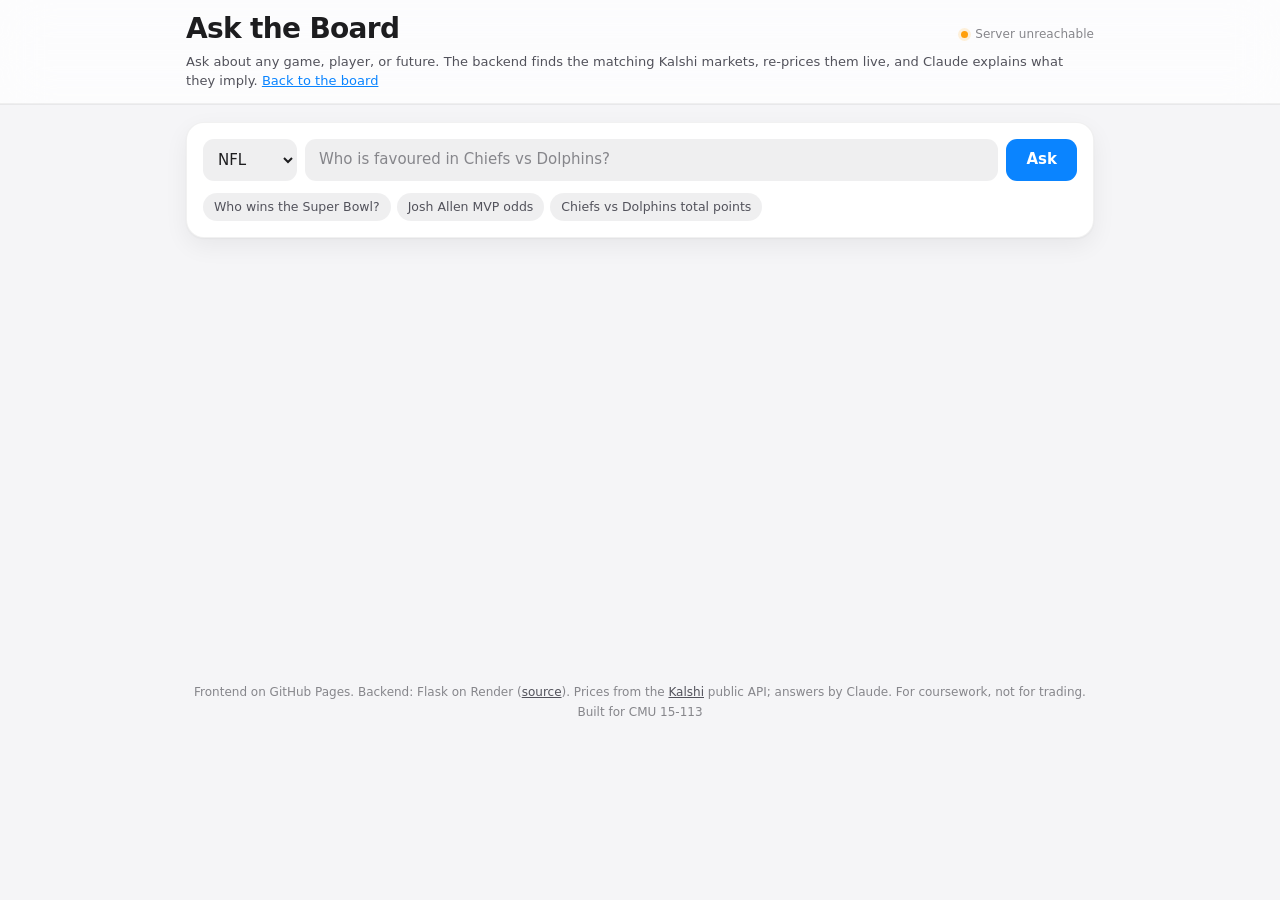
<file: ask.html>
<!doctype html>
<html lang="en">
<head>
<meta charset="utf-8">
<meta name="viewport" content="width=device-width, initial-scale=1, viewport-fit=cover">
<title>Ask the Board — Gridiron Board</title>
<meta name="description" content="Ask a plain-English question about Kalshi sports markets. A Flask backend on Render finds the matching markets, re-prices them live, and has Claude explain what they imply.">
<link rel="stylesheet" href="css/app.css">
<link rel="stylesheet" href="css/ask.css">
<link rel="icon" href="data:image/svg+xml,<svg xmlns='http://www.w3.org/2000/svg' viewBox='0 0 100 100'><text y='.9em' font-size='90'>🏈</text></svg>">
</head>
<body>

<header class="chrome">
  <div class="wrap">
    <div class="chrome-top">
      <h1>Ask the Board</h1>
      <div class="freshness" id="status" role="status" aria-live="polite">
        <span class="dot stale"></span><span id="statusText">Connecting to server…</span>
      </div>
    </div>
    <p class="subhead">
      Ask about any game, player, or future. The backend finds the matching Kalshi
      markets, re-prices them live, and Claude explains what they imply.
      <a href="./">Back to the board</a>
    </p>
  </div>
</header>

<main class="wrap ask-main">
  <form id="askForm" class="ask-card" novalidate>
    <div class="ask-row">
      <label class="visually-hidden" for="sport">Sport</label>
      <select id="sport" class="ask-select" aria-label="Sport">
        <option value="nfl">NFL</option>
        <option value="ncaaf">NCAAF</option>
        <option value="mlb">MLB</option>
        <option value="nba">NBA</option>
        <option value="nhl">NHL</option>
        <option value="wnba">WNBA</option>
        <option value="atp">ATP</option>
        <option value="wta">WTA</option>
      </select>
      <label class="visually-hidden" for="question">Question</label>
      <input id="question" class="search ask-input" type="text" maxlength="300"
             autocomplete="off" placeholder="Who is favoured in Chiefs vs Dolphins?">
      <button id="askBtn" class="ask-btn" type="submit">Ask</button>
    </div>
    <div class="chips" id="chips" aria-label="Example questions"></div>
    <p class="form-error" id="formError" role="alert" hidden></p>
  </form>

  <section id="result" aria-live="polite"></section>
</main>

<footer class="wrap">
  <p>
    Frontend on GitHub Pages. Backend: Flask on Render
    (<a href="https://github.com/saichaudhry/gridiron-ask-backend" target="_blank" rel="noopener">source</a>).
    Prices from the <a href="https://kalshi.com" target="_blank" rel="noopener">Kalshi</a> public API;
    answers by Claude. For coursework, not for trading.<br>
    Built for CMU 15-113
  </p>
</footer>

<script src="js/ask.js"></script>
</body>
</html>
</file>
<file: css/app.css>
/* ============================================================
   Design tokens
   Full light palette on bare :root, then only the values that
   change get redefined for dark. Nothing is defined *only*
   inside a media query, so the explicit theme toggle can win
   in both directions.
   ============================================================ */
:root {
  --bg:            #f5f5f7;
  --bg-elevated:   #ffffff;
  --surface:       rgba(255, 255, 255, 0.72);
  --surface-solid: #ffffff;
  --hairline:      rgba(0, 0, 0, 0.10);
  --hairline-soft: rgba(0, 0, 0, 0.055);

  --text:          #1d1d1f;
  --text-2:        #52525b;
  --text-3:        #86868b;

  --accent:        #0a84ff;
  --yes:           #00875a;   /* Kalshi's market green  */
  --yes-bg:        rgba(0, 135, 90, 0.10);
  --no:            #c8102e;   /* Kalshi's market red    */
  --no-bg:         rgba(200, 16, 46, 0.10);

  --fill:          rgba(120, 120, 128, 0.12);
  --fill-strong:   rgba(120, 120, 128, 0.20);
  --shadow-card:   0 1px 2px rgba(0,0,0,.04), 0 8px 24px rgba(0,0,0,.06);
  --shadow-chrome: 0 1px 0 rgba(0,0,0,.05);

  --logo-plate:    #ffffff;

  --radius:   18px;
  --radius-s: 11px;

  /* Apple's shipped spring values, expressed as CSS easings.
     Damping 1.0 -> no overshoot, for anything that isn't
     momentum-driven. The bounce curve is reserved for elements
     the user actually flicked or tapped open. */
  --ease-settle: cubic-bezier(0.32, 0.72, 0, 1);
  --ease-spring: cubic-bezier(0.34, 1.32, 0.46, 1);
  --dur:         0.4s;
  --dur-fast:    0.22s;
}

:root:not([data-theme="light"]) {
  color-scheme: light dark;
}

@media (prefers-color-scheme: dark) {
  :root:not([data-theme="light"]) {
    --bg:            #000000;
    --bg-elevated:   #1c1c1e;
    --surface:       rgba(28, 28, 30, 0.72);
    --surface-solid: #1c1c1e;
    --hairline:      rgba(255, 255, 255, 0.12);
    --hairline-soft: rgba(255, 255, 255, 0.07);

    --text:          #f5f5f7;
    --text-2:        #aeaeb2;
    --text-3:        #8e8e93;

    --accent:        #0a84ff;
    --yes:           #30d158;
    --yes-bg:        rgba(48, 209, 88, 0.15);
    --no:            #ff453a;
    --no-bg:         rgba(255, 69, 58, 0.15);

    --fill:          rgba(120, 120, 128, 0.24);
    --fill-strong:   rgba(120, 120, 128, 0.36);
    --shadow-card:   0 1px 2px rgba(0,0,0,.4), 0 8px 24px rgba(0,0,0,.5);
    --shadow-chrome: 0 1px 0 rgba(255,255,255,.04);
    --logo-plate:    #f2f2f4;
  }
}

:root[data-theme="dark"] {
  color-scheme: dark;
  --bg:            #000000;
  --bg-elevated:   #1c1c1e;
  --surface:       rgba(28, 28, 30, 0.72);
  --surface-solid: #1c1c1e;
  --hairline:      rgba(255, 255, 255, 0.12);
  --hairline-soft: rgba(255, 255, 255, 0.07);
  --text:          #f5f5f7;
  --text-2:        #aeaeb2;
  --text-3:        #8e8e93;
  --yes:           #30d158;
  --yes-bg:        rgba(48, 209, 88, 0.15);
  --no:            #ff453a;
  --no-bg:         rgba(255, 69, 58, 0.15);
  --fill:          rgba(120, 120, 128, 0.24);
  --fill-strong:   rgba(120, 120, 128, 0.36);
  --shadow-card:   0 1px 2px rgba(0,0,0,.4), 0 8px 24px rgba(0,0,0,.5);
  --shadow-chrome: 0 1px 0 rgba(255,255,255,.04);
  --logo-plate:    #f2f2f4;
}

/* ============================================================
   Base
   ============================================================ */
* { box-sizing: border-box; }

body {
  margin: 0;
  background: var(--bg);
  color: var(--text);
  font-family: -apple-system, BlinkMacSystemFont, "SF Pro Text", "Segoe UI",
               system-ui, sans-serif;
  font-size: 15px;
  line-height: 1.45;
  -webkit-font-smoothing: antialiased;
  font-optical-sizing: auto;
  /* Tabular figures everywhere: prices must not reflow as they tick. */
  font-variant-numeric: tabular-nums;
}

button { font: inherit; color: inherit; border: 0; background: none; cursor: pointer; }
input  { font: inherit; color: inherit; }

.wrap {
  max-width: 940px;
  margin: 0 auto;
  padding-inline: 16px;   /* never collapses at any width */
}

/* ============================================================
   Header - a translucent layer content scrolls beneath,
   not an opaque strip that eats a fixed band of the viewport.
   ============================================================ */
.chrome {
  position: sticky;
  top: env(safe-area-inset-top, 0px);
  z-index: 50;
  background: var(--surface);
  backdrop-filter: blur(24px) saturate(180%);
  -webkit-backdrop-filter: blur(24px) saturate(180%);
  border-bottom: 1px solid var(--hairline-soft);
  box-shadow: var(--shadow-chrome);
}

.chrome-top {
  display: flex;
  align-items: baseline;
  gap: 12px;
  padding-block: 14px 10px;
  flex-wrap: wrap;
}

h1 {
  margin: 0;
  font-size: clamp(1.35rem, 4vw, 1.75rem);
  line-height: 1.05;
  letter-spacing: -0.024em;   /* large text reads too loose without this */
  font-weight: 700;
}

.freshness {
  font-size: 12px;
  color: var(--text-3);
  letter-spacing: 0.005em;
  margin-inline-start: auto;
  display: flex;
  align-items: center;
  gap: 7px;
}

.dot {
  width: 7px; height: 7px; border-radius: 50%;
  background: var(--yes);
  box-shadow: 0 0 0 3px var(--yes-bg);
}
.dot.stale { background: #ff9f0a; box-shadow: 0 0 0 3px rgba(255,159,10,.15); }

.subhead {
  font-size: 13px;
  color: var(--text-2);
  margin: 0 0 12px;
  letter-spacing: 0.003em;
}

/* Segmented control - the iOS pill, with a sliding indicator that
   moves under the active label rather than repainting per tab. */
.segmented {
  position: relative;
  display: flex;
  gap: 2px;
  background: var(--fill);
  border-radius: 10px;
  padding: 2px;
  margin-bottom: 12px;
  overflow-x: auto;
  scrollbar-width: none;
}
.segmented::-webkit-scrollbar { display: none; }

.segmented button {
  position: relative;
  z-index: 1;
  flex: 1 0 auto;
  padding: 6px 14px;
  border-radius: 8px;
  font-size: 13px;
  font-weight: 500;
  color: var(--text-2);
  white-space: nowrap;
  transition: color var(--dur-fast) var(--ease-settle);
}
.segmented button[aria-selected="true"] { color: var(--text); font-weight: 600; }
.segmented button:active { transform: scale(0.96); }

.seg-thumb {
  position: absolute;
  top: 2px; bottom: 2px; left: 0;
  border-radius: 8px;
  background: var(--surface-solid);
  box-shadow: 0 1px 3px rgba(0,0,0,.14);
  transition: transform var(--dur) var(--ease-settle),
              width    var(--dur) var(--ease-settle);
  pointer-events: none;
}

.search {
  width: 100%;
  padding: 9px 13px;
  border-radius: var(--radius-s);
  background: var(--fill);
  border: 1px solid transparent;
  margin-bottom: 12px;
  transition: border-color var(--dur-fast) var(--ease-settle),
              background   var(--dur-fast) var(--ease-settle);
}
.search::placeholder { color: var(--text-3); }
.search:focus {
  outline: none;
  border-color: var(--accent);
  background: var(--surface-solid);
}

/* ============================================================
   Cards
   ============================================================ */
main { padding-block: 18px 64px; }

.card {
  background: var(--bg-elevated);
  border: 1px solid var(--hairline-soft);
  border-radius: var(--radius);
  box-shadow: var(--shadow-card);
  margin-bottom: 12px;
  overflow: hidden;
}

.card-head {
  display: flex;
  align-items: center;
  gap: 14px;
  width: 100%;
  padding: 15px 17px;
  text-align: left;
  transition: background var(--dur-fast) var(--ease-settle);
}
/* Feedback on the press itself, not on release. */
.card-head:active { background: var(--fill); }

.matchup { flex: 1; min-width: 0; }

.matchup { display: block; }

.teams {
  display: block;
  font-size: 16px;
  font-weight: 600;
  letter-spacing: -0.012em;
  white-space: nowrap;
  overflow: hidden;
  text-overflow: ellipsis;
}

.meta {
  display: block;
  font-size: 12.5px;
  color: var(--text-3);
  letter-spacing: 0.004em;
  margin-top: 2px;
}

.count {
  font-size: 12px;
  font-weight: 600;
  color: var(--text-2);
  background: var(--fill);
  padding: 3px 9px;
  border-radius: 20px;
  white-space: nowrap;
}

.chev {
  color: var(--text-3);
  flex-shrink: 0;
  transition: transform var(--dur) var(--ease-settle);
}
.card[open] .chev,
.card.open .chev { transform: rotate(90deg); }

/* The disclosure animates on a grid track rather than max-height,
   so it opens to the content's true height at any width. */
.card-body {
  display: grid;
  grid-template-rows: 0fr;
  transition: grid-template-rows var(--dur) var(--ease-settle);
}
.card.open .card-body { grid-template-rows: 1fr; }
.card-body > div { overflow: hidden; }

.body-inner { padding: 0 17px 15px; }

/* ============================================================
   Market rows
   ============================================================ */
.group-label {
  font-size: 11px;
  font-weight: 700;
  letter-spacing: 0.055em;   /* small text needs positive tracking */
  text-transform: uppercase;
  color: var(--text-3);
  margin: 16px 0 7px;
}

.row {
  display: flex;
  align-items: center;
  gap: 12px;
  padding: 9px 2px;
  border-top: 1px solid var(--hairline-soft);
}
.row:first-of-type { border-top: 0; }

.row-label {
  flex: 1;
  min-width: 0;
  font-size: 14px;
  overflow: hidden;
  text-overflow: ellipsis;
  white-space: nowrap;
}

.row-vol {
  font-size: 11.5px;
  color: var(--text-3);
  white-space: nowrap;
}

.prices { display: flex; gap: 6px; flex-shrink: 0; }

.price {
  min-width: 54px;
  padding: 5px 9px;
  border-radius: 9px;
  font-size: 13px;
  font-weight: 600;
  text-align: center;
  transition: transform 100ms var(--ease-settle),
              filter    100ms var(--ease-settle);
}
.price:active { transform: scale(0.95); filter: brightness(0.94); }

.price .side {
  display: block;
  font-size: 9.5px;
  font-weight: 700;
  letter-spacing: 0.07em;
  opacity: 0.72;
}

.price.yes { background: var(--yes-bg); color: var(--yes); }
.price.no  { background: var(--no-bg);  color: var(--no);  }
.price.empty { background: var(--fill); color: var(--text-3); font-weight: 500; }

/* A probability bar under the label reads faster than the number
   alone - it maps price to the thing price actually means. */
.prob {
  height: 3px;
  border-radius: 2px;
  background: var(--fill);
  overflow: hidden;
  margin-top: 5px;
}
.prob i {
  display: block;
  height: 100%;
  background: var(--yes);
  border-radius: 2px;
  transition: width var(--dur) var(--ease-settle);
}

.delta { font-size: 11.5px; font-weight: 600; white-space: nowrap; }
.delta.up   { color: var(--yes); }
.delta.down { color: var(--no); }

/* ============================================================
   States
   ============================================================ */
.notice {
  text-align: center;
  padding: 56px 20px;
  color: var(--text-2);
}
.notice h2 {
  font-size: 17px;
  margin: 0 0 6px;
  color: var(--text);
  letter-spacing: -0.01em;
}
.notice p { margin: 0; font-size: 14px; }

.banner {
  display: flex;
  gap: 10px;
  align-items: flex-start;
  background: rgba(255, 159, 10, 0.14);
  border: 1px solid rgba(255, 159, 10, 0.3);
  color: var(--text);
  padding: 11px 14px;
  border-radius: var(--radius-s);
  font-size: 13px;
  margin-bottom: 14px;
}

.skeleton {
  height: 74px;
  border-radius: var(--radius);
  background: var(--fill);
  margin-bottom: 12px;
  animation: pulse 1.8s ease-in-out infinite;
}
@keyframes pulse { 0%,100% { opacity: 0.55; } 50% { opacity: 0.95; } }

.player-chip {
  display: inline-flex;
  align-items: baseline;
  gap: 7px;
}
.player-team {
  font-size: 11px;
  font-weight: 700;
  letter-spacing: 0.04em;
  color: var(--text-3);
}

footer {
  padding: 26px 0 40px;
  font-size: 12px;
  color: var(--text-3);
  text-align: center;
  line-height: 1.7;
}
footer a { color: var(--text-2); }

/* ============================================================
   Accessibility preferences
   ============================================================ */
@media (prefers-reduced-motion: reduce) {
  * {
    animation-duration: 0.01ms !important;
    animation-iteration-count: 1 !important;
    transition-duration: 0.01ms !important;
  }
  /* Reduced motion means gentler feedback, not none: the card still
     opens, it just cross-fades instead of springing. */
  .card-body { transition: none; }
  .price:active, .card-head:active, .segmented button:active { transform: none; }
}

@media (prefers-reduced-transparency: reduce) {
  .chrome { background: var(--surface-solid); backdrop-filter: none; }
}

@media (prefers-contrast: more) {
  .card   { border-color: var(--text-3); }
  .chrome { background: var(--surface-solid); backdrop-filter: none; }
  .price  { outline: 1px solid currentColor; }
}

@media (max-width: 560px) {
  .row { flex-wrap: wrap; gap: 8px; }
  .row-label { flex-basis: 100%; white-space: normal; }
  .price { min-width: 50px; }
}

/* ------------------------------------------------------------
   Refinements after looking at the rendered page
   ------------------------------------------------------------ */

/* The probability bar is a glanceable cue, not a full-width rule.
   Capping it keeps it readable next to long market labels. */
.prob { max-width: 260px; }

/* Nested (in-card) segmented controls have no sliding thumb, so the
   selected state needs its own background to stay legible. */
.body-inner .segmented button[aria-selected="true"] {
  background: var(--surface-solid);
  box-shadow: 0 1px 3px rgba(0, 0, 0, 0.14);
}

/* ============================================================
   Panels — each market type gets its own kind of box rather
   than one uniform list of rows. A moneyline is a head-to-head;
   a spread is a ladder; a prop belongs to a person. Making them
   look different is what lets you find them without reading.
   ============================================================ */

.panel {
  background: var(--surface-solid);
  border: 1px solid var(--hairline-soft);
  border-radius: 15px;
  margin-top: 12px;
  overflow: hidden;
}

.panel-head {
  display: flex;
  align-items: baseline;
  gap: 9px;
  padding: 11px 14px 9px;
  border-bottom: 1px solid var(--hairline-soft);
  background: var(--fill);
}

.panel-title {
  font-size: 12px;
  font-weight: 700;
  letter-spacing: 0.05em;   /* small caps need the extra tracking */
  text-transform: uppercase;
  color: var(--text-2);
}

.panel-sub {
  font-size: 11.5px;
  color: var(--text-3);
  margin-inline-start: auto;
  letter-spacing: 0.004em;
}

.panel-body { padding: 11px; }

/* ---- Head-to-head: the marquee market, so it gets the space ---- */
.h2h {
  display: grid;
  grid-template-columns: 1fr auto 1fr;
  align-items: stretch;
  gap: 10px;
  padding: 4px 3px 8px;
}

.h2h-side {
  background: var(--fill);
  border-radius: 13px;
  padding: 14px 12px;
  text-align: center;
  transition: transform 120ms var(--ease-settle),
              background 120ms var(--ease-settle);
}
.h2h-side:active { transform: scale(0.98); background: var(--fill-strong); }

.h2h-team {
  font-size: 14px;
  font-weight: 600;
  letter-spacing: -0.008em;
  margin-bottom: 7px;
  white-space: nowrap;
  overflow: hidden;
  text-overflow: ellipsis;
}

.h2h-price {
  font-size: 30px;
  font-weight: 700;
  line-height: 1;
  letter-spacing: -0.03em;   /* large numerals read loose without this */
  color: var(--yes);
}
.h2h-price small { font-size: 15px; font-weight: 600; opacity: 0.6; }

.h2h-imp {
  font-size: 11.5px;
  color: var(--text-3);
  margin-top: 5px;
}

.h2h-vs {
  align-self: center;
  font-size: 10.5px;
  font-weight: 700;
  letter-spacing: 0.1em;
  color: var(--text-3);
}

/* ---- Tiles: one small box per market, wrapping into a grid ---- */
.tiles {
  display: grid;
  grid-template-columns: repeat(auto-fill, minmax(212px, 1fr));
  gap: 8px;
}

.tile {
  background: var(--fill);
  border-radius: 12px;
  padding: 10px 11px;
  transition: transform 120ms var(--ease-settle),
              background 120ms var(--ease-settle);
}
.tile:active { transform: scale(0.985); background: var(--fill-strong); }

.tile-label {
  font-size: 13px;
  font-weight: 500;
  line-height: 1.3;
  margin-bottom: 8px;
  display: -webkit-box;
  -webkit-line-clamp: 2;
  -webkit-box-orient: vertical;
  overflow: hidden;
}

/* A strike number is the thing you scan for, so it leads the tile. */
.tile-strike {
  font-size: 15px;
  font-weight: 700;
  letter-spacing: -0.015em;
}
.tile-strike em {
  font-style: normal;
  font-size: 12px;
  font-weight: 500;
  color: var(--text-3);
  margin-inline-start: 5px;
  letter-spacing: 0;
}

.tile-prices { display: flex; gap: 6px; }
.tile-prices .price { flex: 1; min-width: 0; }

.tile-foot {
  display: flex;
  align-items: center;
  gap: 8px;
  margin-top: 7px;
  font-size: 11px;
  color: var(--text-3);
}
.tile-foot .delta { margin-inline-start: auto; }

/* ---- Player prop boxes: a person, then their ladders ---- */
.player-box {
  background: var(--fill);
  border-radius: 13px;
  padding: 11px;
  margin-bottom: 9px;
}
.player-box:last-child { margin-bottom: 0; }

.player-box-head {
  display: flex;
  align-items: baseline;
  gap: 8px;
  margin-bottom: 9px;
}

.player-box-name {
  font-size: 14.5px;
  font-weight: 650;
  letter-spacing: -0.01em;
}

.player-box-team {
  font-size: 10.5px;
  font-weight: 700;
  letter-spacing: 0.06em;
  color: var(--text-3);
  background: var(--fill-strong);
  padding: 2px 6px;
  border-radius: 5px;
}

.player-box-count {
  margin-inline-start: auto;
  font-size: 11px;
  color: var(--text-3);
}

.stat-row { margin-bottom: 10px; }
.stat-row:last-child { margin-bottom: 0; }

.stat-name {
  font-size: 11px;
  font-weight: 700;
  letter-spacing: 0.05em;
  text-transform: uppercase;
  color: var(--text-3);
  margin-bottom: 6px;
}

/* A ladder of strikes for one stat: compact chips, not full tiles,
   because the only thing that varies across them is two numbers. */
.ladder {
  display: grid;
  grid-template-columns: repeat(auto-fill, minmax(104px, 1fr));
  gap: 6px;
}

.rung {
  background: var(--surface-solid);
  border: 1px solid var(--hairline-soft);
  border-radius: 9px;
  padding: 7px 8px;
  text-align: center;
  transition: transform 120ms var(--ease-settle),
              border-color 120ms var(--ease-settle);
}
.rung:active { transform: scale(0.96); border-color: var(--yes); }

.rung-strike {
  font-size: 12.5px;
  font-weight: 650;
  letter-spacing: -0.01em;
  margin-bottom: 3px;
}

.rung-price {
  font-size: 14px;
  font-weight: 700;
  color: var(--yes);
  letter-spacing: -0.015em;
}
.rung-price.cold { color: var(--text-3); }

.rung .prob { max-width: none; margin-top: 5px; height: 2.5px; }

.panel-empty {
  padding: 14px;
  font-size: 13px;
  color: var(--text-3);
  text-align: center;
}

@media (max-width: 520px) {
  .h2h { grid-template-columns: 1fr; }
  .h2h-vs { display: none; }
  .tiles  { grid-template-columns: 1fr; }
  .ladder { grid-template-columns: repeat(auto-fill, minmax(92px, 1fr)); }
}

/* A sub-heading inside a stat ladder, used only when one box holds more
   than one subject (two kickers' field-goal lines, say). */
.side-name {
  font-size: 11px;
  font-weight: 600;
  color: var(--text-2);
  margin: 7px 0 5px;
  letter-spacing: 0.02em;
}
.side-name:first-child { margin-top: 0; }

/* ============================================================
   Team logos
   The monogram sits underneath the image and is revealed only if
   the logo fails to load, so a team never renders as a broken
   image icon.
   ============================================================ */

.logo {
  position: relative;
  display: inline-grid;
  place-items: center;
  width: var(--logo-size, 26px);
  height: var(--logo-size, 26px);
  flex-shrink: 0;
  /* A neutral plate, never the club colour: these crests are drawn to sit on
     white, and several are a single flat colour (Rams navy, Jets green, Giants
     navy), so a club-coloured plate makes those disappear entirely. Neutral
     also keeps dark marks legible against a dark page. */
  background: var(--logo-plate);
  border-radius: 50%;
  overflow: hidden;
}

.logo img,
.logo-mark {
  grid-area: 1 / 1;
  width: 100%;
  height: 100%;
}

.logo img { object-fit: contain; }

.logo-mark {
  display: grid;
  place-items: center;
  /* The fallback carries the club colour itself, since the plate is neutral. */
  background: var(--team, var(--fill-strong));
  color: #fff;
  font-size: calc(var(--logo-size, 26px) * 0.3);
  font-weight: 800;
  letter-spacing: 0.02em;
}

/* A class selector beats the UA stylesheet's [hidden] rule, so without this
   the monogram stays visible behind every crest and its letters bleed through
   transparent logos. */
.logo-mark[hidden] { display: none !important; }

/* Two crests on a matchup row. They sit apart rather than overlapping:
   an overlapped stack reads as "a group", which is the wrong idea for two
   opponents, and it hides half of the away club's crest. */
.crests {
  display: flex;
  align-items: center;
  gap: 5px;
  flex-shrink: 0;
}

/* Full-bleed crest above the team name in the head-to-head box. */
.h2h-crest { margin-bottom: 7px; }

/* The small crest that replaces the plain text chip on a player card. */
.player-box-head .logo,
.card-head .matchup .logo { vertical-align: middle; }

@media (prefers-reduced-transparency: reduce) {
  .logo img { opacity: 1; }
}

/* ============================================================
   Game grid
   Every game is a box laid out left-to-right, top-to-bottom,
   with its headline numbers on the face. Nothing has to be
   opened to see who is favoured, by how much, and the total.
   ============================================================ */

.grid {
  display: grid;
  grid-template-columns: repeat(auto-fill, minmax(270px, 1fr));
  gap: 12px;
}

.gcard {
  display: flex;
  flex-direction: column;
  background: var(--bg-elevated);
  border: 1px solid var(--hairline-soft);
  border-radius: var(--radius);
  box-shadow: var(--shadow-card);
  padding: 13px 14px 11px;
  text-align: left;
  width: 100%;
  transition: transform 140ms var(--ease-settle),
              border-color 140ms var(--ease-settle);
}
.gcard:active { transform: scale(0.985); border-color: var(--fill-strong); }

.gcard-top {
  display: flex;
  align-items: baseline;
  gap: 8px;
  margin-bottom: 11px;
}

.gcard-when {
  font-size: 11.5px;
  font-weight: 600;
  letter-spacing: 0.035em;
  text-transform: uppercase;
  color: var(--text-3);
}

.gcard-count {
  margin-inline-start: auto;
  font-size: 11px;
  font-weight: 600;
  color: var(--text-2);
  background: var(--fill);
  padding: 2px 8px;
  border-radius: 20px;
}

/* One row per club: crest, name, and that club's moneyline price. */
.gteam {
  display: flex;
  align-items: center;
  gap: 9px;
  padding: 5px 0;
}

.gteam-name {
  flex: 1;
  min-width: 0;
  font-size: 14.5px;
  font-weight: 550;
  letter-spacing: -0.008em;
  white-space: nowrap;
  overflow: hidden;
  text-overflow: ellipsis;
}

/* The favourite is stated outright rather than left to be inferred
   from which number happens to be larger. */
.gteam.fav .gteam-name { font-weight: 700; }

.gteam-price {
  font-size: 16px;
  font-weight: 700;
  letter-spacing: -0.02em;
  color: var(--text-3);
  min-width: 42px;
  text-align: right;
}
.gteam.fav .gteam-price { color: var(--yes); }

.gcard-lines {
  display: flex;
  gap: 8px;
  margin-top: 10px;
  padding-top: 10px;
  border-top: 1px solid var(--hairline-soft);
}

.gline {
  flex: 1;
  background: var(--fill);
  border-radius: 9px;
  padding: 6px 8px;
  text-align: center;
  min-width: 0;
}

.gline-k {
  display: block;
  font-size: 9.5px;
  font-weight: 700;
  letter-spacing: 0.07em;
  text-transform: uppercase;
  color: var(--text-3);
  margin-bottom: 2px;
}

.gline-v {
  font-size: 13.5px;
  font-weight: 650;
  letter-spacing: -0.01em;
  white-space: nowrap;
  overflow: hidden;
  text-overflow: ellipsis;
}
.gline-v.none { color: var(--text-3); font-weight: 500; }

/* ---- Detail view ---- */
.detail-bar {
  display: flex;
  align-items: center;
  gap: 11px;
  margin-bottom: 14px;
}

.back {
  display: inline-flex;
  align-items: center;
  gap: 5px;
  font-size: 13.5px;
  font-weight: 550;
  color: var(--accent);
  white-space: nowrap;   /* "All games" must not wrap on a phone */
  padding: 7px 12px 7px 9px;
  border-radius: 20px;
  background: var(--fill);
  transition: transform 120ms var(--ease-settle),
              background 120ms var(--ease-settle);
}
.back:active { transform: scale(0.96); background: var(--fill-strong); }

.detail-title {
  display: flex;
  align-items: center;
  gap: 9px;
  min-width: 0;
}

.detail-name {
  font-size: 17px;
  font-weight: 700;
  letter-spacing: -0.018em;
  white-space: nowrap;
  overflow: hidden;
  text-overflow: ellipsis;
}

.detail-when { font-size: 12.5px; color: var(--text-3); }

@media (max-width: 420px) {
  .grid { grid-template-columns: 1fr; }
}

/* ============================================================
   Number line
   A ladder of strikes is one question asked twenty times, so it
   reads as one control rather than twenty boxes: drag along the
   line to move through the strikes and watch the price change.
   ============================================================ */

.nline {
  padding: 9px 4px 4px;
  touch-action: pan-y;   /* let the page scroll vertically, we own the X axis */
}

.nline-top {
  display: flex;
  align-items: baseline;
  gap: 9px;
  margin-bottom: 9px;
}

.nline-name {
  font-size: 11px;
  font-weight: 700;
  letter-spacing: 0.05em;
  text-transform: uppercase;
  color: var(--text-3);
}

.nline-out {
  margin-inline-start: auto;
  display: flex;
  align-items: baseline;
  gap: 8px;
}

.nline-v {
  font-size: 17px;
  font-weight: 700;
  letter-spacing: -0.02em;
}

.nline-p {
  font-size: 15px;
  font-weight: 700;
  color: var(--yes);
  letter-spacing: -0.015em;
  min-width: 38px;
  text-align: right;
}
.nline-p.cold { color: var(--text-3); }

.nline-track {
  position: relative;
  height: 30px;
  cursor: pointer;
  touch-action: pan-y;
}
/* The rail is drawn as a child pseudo-element so the hit area can stay a
   comfortable 30px tall while the line itself is hairline-thin. */
.nline-track::before {
  content: '';
  position: absolute;
  inset-inline: 0;
  top: 50%;
  height: 4px;
  transform: translateY(-50%);
  border-radius: 2px;
  background: var(--fill-strong);
}

.nline-fill {
  position: absolute;
  inset-inline-start: 0;
  top: 50%;
  height: 4px;
  transform: translateY(-50%);
  border-radius: 2px;
  background: var(--yes);
}

.nline-tick {
  position: absolute;
  top: 50%;
  width: 2px;
  height: 9px;
  margin-inline-start: -1px;
  transform: translateY(-50%);
  border-radius: 1px;
  background: var(--text-3);
  opacity: 0.35;
}

.nline-knob {
  position: absolute;
  top: 50%;
  width: 18px;
  height: 18px;
  margin-inline-start: -9px;
  transform: translateY(-50%);
  border-radius: 50%;
  background: var(--surface-solid);
  border: 2px solid var(--yes);
  box-shadow: 0 1px 4px rgba(0, 0, 0, 0.3);
}

/* Motion only on settle. While a finger is down the knob tracks it 1:1;
   a transition there would make it lag behind the pointer. */
.nline-fill,
.nline-knob { transition: left 260ms var(--ease-settle), width 260ms var(--ease-settle); }
.nline.dragging .nline-fill,
.nline.dragging .nline-knob { transition: none; }

.nline.dragging .nline-knob { transform: translateY(-50%) scale(1.18); }

.nline-track:focus-visible { outline: none; }
.nline-track:focus-visible .nline-knob {
  box-shadow: 0 0 0 4px var(--yes-bg), 0 1px 4px rgba(0, 0, 0, 0.3);
}

.nline-axis {
  display: flex;
  justify-content: space-between;
  gap: 8px;
  font-size: 10.5px;
  color: var(--text-3);
  letter-spacing: 0.02em;
}

.nline-meta { opacity: 0.8; }

@media (prefers-reduced-motion: reduce) {
  .nline-fill, .nline-knob { transition: none; }
  .nline.dragging .nline-knob { transform: translateY(-50%); }
}

/* ============================================================
   Traded-only switch, tiles for players and futures
   ============================================================ */

.controls {
  display: flex;
  gap: 8px;
  align-items: center;
  margin-bottom: 12px;
}
.controls .search { margin-bottom: 0; }

.toggle {
  display: inline-flex;
  align-items: center;
  gap: 7px;
  flex-shrink: 0;
  padding: 9px 13px;
  border-radius: var(--radius-s);
  background: var(--fill);
  font-size: 13px;
  font-weight: 550;
  color: var(--text-2);
  white-space: nowrap;
  transition: background 140ms var(--ease-settle),
              color 140ms var(--ease-settle),
              transform 120ms var(--ease-settle);
}
.toggle:active { transform: scale(0.97); }
.toggle[aria-checked="true"] { color: var(--text); background: var(--fill-strong); }

.toggle-dot {
  width: 8px;
  height: 8px;
  border-radius: 50%;
  background: var(--text-3);
  transition: background 140ms var(--ease-settle),
              box-shadow 140ms var(--ease-settle);
}
.toggle[aria-checked="true"] .toggle-dot {
  background: var(--yes);
  box-shadow: 0 0 0 3px var(--yes-bg);
}

/* A market family's page on Kalshi. Kalshi documents series-level URLs
   only, which is exactly the granularity a panel represents. */
.klink {
  font-size: 11px;
  font-weight: 600;
  color: var(--text-3);
  letter-spacing: 0.01em;
  white-space: nowrap;
  transition: color 140ms var(--ease-settle);
}
.klink:hover { color: var(--accent); }

.panel-head .klink { margin-inline-start: 10px; }

/* ---- Player tiles ---- */
.ptile-head {
  display: flex;
  align-items: center;
  gap: 9px;
  margin-bottom: 9px;
}

.ptile-name {
  flex: 1;
  min-width: 0;
  font-size: 15px;
  font-weight: 650;
  letter-spacing: -0.012em;
  white-space: nowrap;
  overflow: hidden;
  text-overflow: ellipsis;
}

.ptile-sub {
  font-size: 11.5px;
  color: var(--text-3);
  margin-bottom: 9px;
  white-space: nowrap;
  overflow: hidden;
  text-overflow: ellipsis;
}

/* A couple of that player's headline lines, so the tile says something
   before it is opened. */
.ptile-lines { display: flex; flex-direction: column; gap: 5px; }

.ptile-line {
  display: flex;
  align-items: baseline;
  gap: 8px;
  font-size: 12.5px;
}
.ptile-stat {
  flex: 1;
  min-width: 0;
  color: var(--text-2);
  white-space: nowrap;
  overflow: hidden;
  text-overflow: ellipsis;
}
.ptile-val { font-weight: 650; }
.ptile-price { font-weight: 700; color: var(--yes); min-width: 34px; text-align: right; }

/* ---- Futures tiles ---- */
.ftile-title {
  font-size: 14.5px;
  font-weight: 650;
  letter-spacing: -0.01em;
  margin-bottom: 3px;
  display: -webkit-box;
  -webkit-line-clamp: 2;
  -webkit-box-orient: vertical;
  overflow: hidden;
}

.ftile-sub {
  font-size: 11.5px;
  color: var(--text-3);
  margin-bottom: 10px;
}

.ftile-rows { display: flex; flex-direction: column; gap: 6px; }

.ftile-row {
  display: flex;
  align-items: center;
  gap: 8px;
  font-size: 13px;
}
.ftile-row .logo { --logo-size: 20px; }

.ftile-name {
  flex: 1;
  min-width: 0;
  white-space: nowrap;
  overflow: hidden;
  text-overflow: ellipsis;
}
.ftile-price { font-weight: 700; color: var(--yes); }

.ftile-more {
  margin-top: 8px;
  font-size: 11.5px;
  color: var(--text-3);
}

/* ============================================================
   Sport switcher
   ============================================================ */

.sports {
  display: flex;
  gap: 6px;
  overflow-x: auto;
  scrollbar-width: none;
  margin-bottom: 10px;
  padding-bottom: 2px;
}
.sports::-webkit-scrollbar { display: none; }

.sport {
  flex: 0 0 auto;
  display: inline-flex;
  align-items: center;
  gap: 6px;
  padding: 6px 12px;
  border-radius: 20px;
  background: var(--fill);
  font-size: 13px;
  font-weight: 550;
  color: var(--text-2);
  white-space: nowrap;
  transition: background 140ms var(--ease-settle),
              color 140ms var(--ease-settle),
              transform 120ms var(--ease-settle);
}
.sport:active { transform: scale(0.96); }
.sport[aria-selected="true"] { background: var(--text); color: var(--bg-elevated); }

/* A sport you have traded is marked, so your own leagues stand out from
   the ones merely listed. */
.sport-mine::after {
  content: '';
  width: 5px;
  height: 5px;
  border-radius: 50%;
  background: var(--yes);
}
.sport[aria-selected="true"].sport-mine::after { background: var(--bg-elevated); }

.sport-count { font-size: 11px; opacity: 0.6; }

/* ============================================================
   Live score badge
   ============================================================ */

.score {
  display: flex;
  align-items: center;
  gap: 6px;
  margin-inline-start: auto;
  font-size: 11px;
  font-weight: 700;
  letter-spacing: 0.04em;
  text-transform: uppercase;
}

.score-live {
  color: var(--no);
  display: inline-flex;
  align-items: center;
  gap: 5px;
}
.score-live::before {
  content: '';
  width: 6px;
  height: 6px;
  border-radius: 50%;
  background: var(--no);
  animation: pulse 1.6s ease-in-out infinite;
}
.score-final { color: var(--text-3); }

.gteam-score {
  font-size: 15px;
  font-weight: 700;
  letter-spacing: -0.02em;
  min-width: 26px;
  text-align: right;
  color: var(--text-2);
}
.gteam.winning .gteam-score { color: var(--text); }

/* ============================================================
   Trades — stat tiles and the P&L chart
   ============================================================ */

.stats {
  display: grid;
  grid-template-columns: repeat(auto-fit, minmax(150px, 1fr));
  gap: 10px;
  margin-bottom: 14px;
}

.stat {
  background: var(--bg-elevated);
  border: 1px solid var(--hairline-soft);
  border-radius: 14px;
  padding: 13px 14px;
}

.stat-k {
  font-size: 10.5px;
  font-weight: 700;
  letter-spacing: 0.06em;
  text-transform: uppercase;
  color: var(--text-3);
  margin-bottom: 5px;
}

.stat-v {
  font-size: 23px;
  font-weight: 700;
  line-height: 1.05;
  letter-spacing: -0.028em;   /* large numerals read loose untracked */
}
.stat-v.up   { color: var(--yes); }
.stat-v.down { color: var(--no); }

.stat-note { font-size: 11.5px; color: var(--text-3); margin-top: 4px; }

.chart-card {
  background: var(--bg-elevated);
  border: 1px solid var(--hairline-soft);
  border-radius: var(--radius);
  padding: 15px 16px 12px;
  margin-bottom: 12px;
}

.chart-title {
  font-size: 13px;
  font-weight: 650;
  letter-spacing: -0.005em;
  margin-bottom: 2px;
}
.chart-sub { font-size: 11.5px; color: var(--text-3); margin-bottom: 12px; }

.chart { width: 100%; height: auto; display: block; overflow: visible; }

/* Axes and grid stay recessive: the data is the thing being read. */
.chart .grid-line { stroke: var(--hairline); stroke-width: 1; }
.chart .zero-line { stroke: var(--text-3); stroke-width: 1; stroke-dasharray: 3 3; opacity: 0.6; }
.chart .axis-text { fill: var(--text-3); font-size: 10px; font-variant-numeric: tabular-nums; }
.chart .pnl-line  { fill: none; stroke-width: 2; stroke-linejoin: round; stroke-linecap: round; }
.chart .pnl-area  { opacity: 0.12; }

.chart .cursor-line { stroke: var(--text-3); stroke-width: 1; opacity: 0.7; }
.chart .cursor-dot  { stroke: var(--bg-elevated); stroke-width: 2; }

.chart-tip {
  position: absolute;
  pointer-events: none;
  background: var(--surface-solid);
  border: 1px solid var(--hairline);
  border-radius: 9px;
  padding: 7px 10px;
  font-size: 12px;
  box-shadow: var(--shadow-card);
  white-space: nowrap;
  transform: translate(-50%, -115%);
  z-index: 5;
}
.chart-tip b { font-variant-numeric: tabular-nums; }
.chart-wrap { position: relative; }

/* Per-sport breakdown bars */
.bars { display: flex; flex-direction: column; gap: 9px; }

.bar-row {
  display: grid;
  grid-template-columns: 62px 1fr 74px;
  align-items: center;
  gap: 10px;
  font-size: 12.5px;
}

.bar-name { font-weight: 600; }

.bar-track {
  position: relative;
  height: 9px;
  background: var(--fill);
  border-radius: 5px;
  overflow: hidden;
}
.bar-fill { position: absolute; top: 0; bottom: 0; border-radius: 5px; }
.bar-fill.up   { background: var(--yes); }
.bar-fill.down { background: var(--no); }

.bar-val { text-align: right; font-weight: 650; font-variant-numeric: tabular-nums; }
.bar-val.up   { color: var(--yes); }
.bar-val.down { color: var(--no); }

.private-note {
  display: flex;
  gap: 9px;
  align-items: flex-start;
  background: var(--fill);
  border-radius: var(--radius-s);
  padding: 10px 13px;
  font-size: 12.5px;
  color: var(--text-2);
  margin-bottom: 14px;
}

/* Link to the Ask the Board page (backend-powered Q&A). */
.ask-link {
  font-size: 12.5px; font-weight: 600; text-decoration: none;
  color: var(--accent); background: var(--fill);
  padding: 4px 10px; border-radius: 999px;
}
.ask-link:hover { background: var(--fill-strong); }
</file>
<file: css/ask.css>
/* Ask the Board: page-specific styles on top of app.css tokens. */
.ask-main { padding-top: 18px; min-height: 60vh; }
.subhead a { color: var(--accent); }

.ask-card, .answer-card, .markets-card {
  background: var(--bg-elevated);
  border: 1px solid var(--hairline-soft);
  border-radius: var(--radius);
  box-shadow: var(--shadow-card);
  padding: 16px;
  margin-bottom: 16px;
}

.ask-row { display: flex; gap: 8px; flex-wrap: wrap; }
.ask-input { flex: 1 1 240px; margin-bottom: 0; min-width: 0; }
.ask-select {
  font: inherit; color: var(--text);
  background: var(--fill); border: 1px solid transparent;
  border-radius: var(--radius-s); padding: 9px 10px;
}
.ask-btn {
  background: var(--accent); color: #fff; font-weight: 600;
  border-radius: var(--radius-s); padding: 9px 20px;
}
.ask-btn:disabled { opacity: .55; cursor: progress; }

.chips { display: flex; flex-wrap: wrap; gap: 6px; margin-top: 12px; }
.chip {
  font-size: 12.5px; color: var(--text-2);
  background: var(--fill); border-radius: 999px; padding: 5px 11px;
}
.chip:hover { background: var(--fill-strong); color: var(--text); }

.form-error, .notice {
  margin: 12px 0 0; font-size: 13.5px; text-align: left; border-radius: var(--radius-s); padding: 9px 12px;
}
.form-error, .notice.error { color: var(--no); background: var(--no-bg); }
.notice.warn { color: #b25e00; background: rgba(255,159,10,.14); margin: 0 0 12px; }

.answer-card h2, .markets-card h2 {
  font-size: 13px; text-transform: uppercase; letter-spacing: .06em;
  color: var(--text-3); margin: 0 0 8px; font-weight: 600;
}
.answer { white-space: pre-wrap; font-size: 16px; line-height: 1.55; margin: 0; }
.meta { font-size: 12px; color: var(--text-3); margin: 10px 0 0; }

.thinking { display: flex; align-items: center; gap: 10px; color: var(--text-2); }
.spinner {
  width: 16px; height: 16px; border-radius: 50%;
  border: 2px solid var(--fill-strong); border-top-color: var(--accent);
  animation: spin .8s linear infinite;
}
@keyframes spin { to { transform: rotate(360deg); } }

.mk-table { width: 100%; border-collapse: collapse; font-size: 13.5px; }
.mk-table th {
  text-align: left; font-weight: 500; color: var(--text-3);
  padding: 6px 8px; border-bottom: 1px solid var(--hairline);
}
.mk-table td { padding: 7px 8px; border-bottom: 1px solid var(--hairline-soft); vertical-align: top; }
.mk-table .num { text-align: right; white-space: nowrap; }
.mk-group { color: var(--text-3); font-size: 12px; }
.pct { font-weight: 600; color: var(--yes); }
.table-scroll { overflow-x: auto; }

.visually-hidden {
  position: absolute; width: 1px; height: 1px; overflow: hidden;
  clip: rect(0 0 0 0); white-space: nowrap;
}

@media (max-width: 560px) {
  .mk-table .hide-sm { display: none; }
  .ask-btn { flex: 1 1 100%; }
}
</file>
